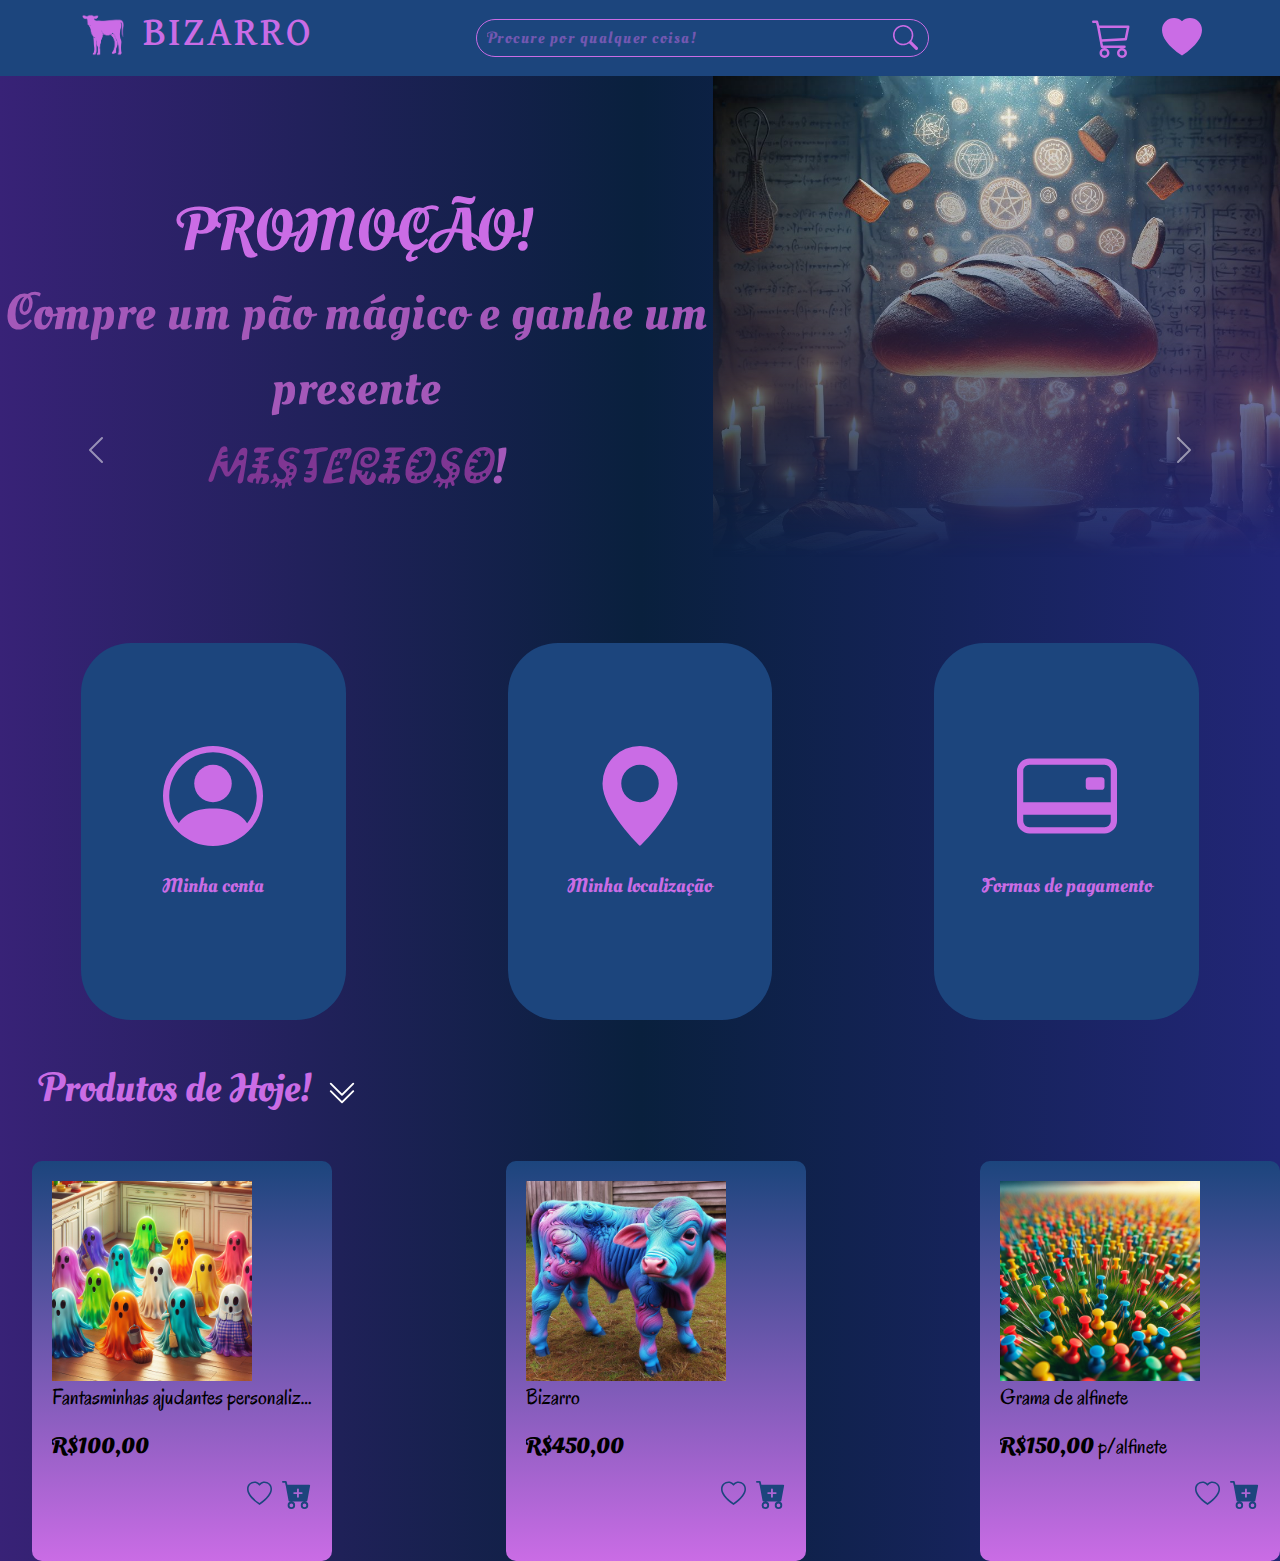
<file: index.html>
<!DOCTYPE html>
<html lang="en">

<head>
    <meta charset="UTF-8">
    <meta name="viewport" content="width=device-width, initial-scale=1.0">
    <link rel="preconnect" href="https://fonts.googleapis.com">
    <link rel="preconnect" href="https://fonts.gstatic.com" crossorigin>
    <link href="https://fonts.googleapis.com/css2?family=Oleo+Script+Swash+Caps:wght@400;700&display=swap"
        rel="stylesheet">
    <link rel="preconnect" href="https://fonts.googleapis.com">
    <link rel="preconnect" href="https://fonts.gstatic.com" crossorigin>
    <link
        href="https://fonts.googleapis.com/css2?family=Aboreto&family=David+Libre:wght@400;500;700&family=Sofia&display=swap"
        rel="stylesheet">
    <link rel="preconnect" href="https://fonts.googleapis.com">
    <link rel="preconnect" href="https://fonts.gstatic.com" crossorigin>
    <link
        href="https://fonts.googleapis.com/css2?family=Aboreto&family=David+Libre:wght@400;500;700&family=Kablammo&family=Sofia&display=swap"
        rel="stylesheet">
    <link href="https://cdn.jsdelivr.net/npm/bootstrap@5.3.3/dist/css/bootstrap.min.css" rel="stylesheet"
        integrity="sha384-QWTKZyjpPEjISv5WaRU9OFeRpok6YctnYmDr5pNlyT2bRjXh0JMhjY6hW+ALEwIH" crossorigin="anonymous">
    <link rel="preconnect" href="https://fonts.googleapis.com">
    <link rel="preconnect" href="https://fonts.gstatic.com" crossorigin>
    <link href="https://fonts.googleapis.com/css2?family=Oregano:ital@0;1&display=swap" rel="stylesheet">
    <link rel="stylesheet" href="./style.css">
    <link rel="icon" href="./assets/figure.png">
    <title>Bizarro</title>
</head>

<body>
    <header>
        <a href="./index.html">
            <div id="logo">
                    <img src="./assets/figure.png" id="figura">
                    <h1 id="nome">BIZARRO</h1>
            </div>
        </a>

        <a href="./catalogo.html"><div id="Search">
            <input id="textSearch" type="text" placeholder="Procure por qualquer coisa!">
            <img src="./assets/search.svg" id="lupa">
        </div></a>

        <div id="acesso">
            <a href="./carrinho.html"><img src="./assets/cart3.svg" class="carrinhoECurtidos" id="carrinho"></a>
            <a href="./curtidos.html"><img src="./assets/heart-fill.svg" class="carrinhoECurtidos"></a>
        </div>
    </header>

    <main>
        <div id="carouselExampleInterval" class="carousel slide" data-bs-ride="carousel">
            <div class="carousel-inner">
                <div class="carousel-item active" data-bs-interval="10000">
                    <div id="promocao">
                        <div id="containerPromocao">
                            <h1 id="titulo">PROMOÇÃO!</h1>
                            <p id="texto">Compre um pão mágico e ganhe um presente <br>
                                <i>misterioso</i>!
                            </p>
                        </div>
                        <img src="./produtos/pao.png" alt="" id="imgPromocao">
                    </div>
                </div>
                <div class="carousel-item" data-bs-interval="2000">
                    <div id="fundo"></div>
                        <div id="containerDesconto">
                            <h1 id="tituloDesconto">Produtos com Desconto!</h1> 
                            <p id="subDesconto">Ate 15% de desconto SÓ HOJE!</p>
                            <ul>
                               <div class="ProDes">
                                    <a href="./produto.html">
                                        <li>
                                            <div class="produto produtoCatalogo" id="pai" data-nome="Pai Ausente" data-imagem="./assets/produtos/pai ausente.jpeg" data-valor="R$180,00" data-descricao="Um produto que simboliza a ausência paterna. Presenteie seu amigo que não tem uma figura paterna!">
                                                <img src="./produtos/pai ausente.jpeg" class="imgCatalogo">
                                                <h1>Pai Ausente</h1>
                                                <div class="precos">
                                                    <h3>R$180,00</h3>
                                                    <h6><u>De R$1.200,00</u></h6>                                          
                                                </div>
                                                <div class="produtoCarrinhoCurtidos">
                                                    <img src="./assets/cart-plus-fill.svg">
                                                    <img src="./assets/heart.svg" alt="">                                                    
                                                </div>

                                            </div>
                                        </li>
                                    </a> 
                                    <a href="./produto.html">
                                        <li>
                                            <div class="produto produtoCatalogo" id="ovo" data-nome="Ovo Pré-quebrado" data-imagem="./produtos/ovo pre quebrado.jpg" data-valor="R$101,85" data-descricao="Um ovo que já vem pré-quebrado, pronto para ser usado em receitas sem a necessidade de quebrá-lo">
                                                <img src="./produtos/ovo pre quebrado.jpg" class="imgCatalogo">
                                                <h1>Ovo Pré-quebrado</h1>
                                                <div class="precos">
                                                    <h3>R$101,85</h3>
                                                    <h6><u>De R$679,00</u></h6>
                                                </div>   
                                                <div class="produtoCarrinhoCurtidos">
                                                    <img src="./assets/cart-plus-fill.svg">
                                                    <img src="./assets/heart.svg" alt="">                                                    
                                                </div>
                                            </div>
                                        </li>
                                    </a> 
                                    <a href="./produto.html">
                                        <li>
                                            <div class="produto produtoCatalogo" id="oxigenio" data-nome="Oxigênio Engarrafado" data-imagem="./produtos/oxigenio engarrafado.jpeg" data-valor="R$420,00" data-descricao="Oxigênio em uma garrafa, respire ar puro de verdade.">
                                                <img src="./produtos/oxigenio engarrafado.jpeg" class="imgCatalogo">
                                                <h1>Oxigênio Engarrafado</h1>
                                                <div class="precos">
                                                    <h3>R$420,00</h3>
                                                    <h6><u>De R$2.880,00</u></h6>    
                                                </div>
                                                <div class="produtoCarrinhoCurtidos">
                                                    <img src="./assets/cart-plus-fill.svg">
                                                    <img src="./assets/heart.svg" alt="">                                                    
                                                </div>
                                            </div>
                                        </li>
                                    </a>                                
                            </ul>
  
                                </div>
                        </div>                          
                    </div>               
                </div>
            </div>
        </div>        
            <button class="carousel-control-prev" type="button" data-bs-target="#carouselExampleInterval"
                data-bs-slide="prev">
                <span class="carousel-control-prev-icon" aria-hidden="true"></span>
                <span class="visually-hidden">Previous</span>
            </button>
            <button class="carousel-control-next" type="button" data-bs-target="#carouselExampleInterval"
                data-bs-slide="next">
                <span class="carousel-control-next-icon" aria-hidden="true"></span>
                <span class="visually-hidden">Next</span>
            </button>
        </div>

        <div id="info">
            <a href="./socorro.html">
                <div class="dados">
                    <img src="./assets/person-circle.svg" alt="">
                    <p>Minha conta</p>
                </div>
            </a>

            <a href="./socorro.html">
                <div class="dados">
                    <img src="./assets/geo-alt-fill.svg" alt="">
                    <p>Minha localização</p>
                </div>
            </a>

            <a href="./socorro.html">
                <div class="dados">
                    <img src="./assets/credit-card-2-back.svg" alt="">
                    <p>Formas de pagamento</p>
                </div>
            </a>

        </div>
        <div id="produtosHoje">
            <h1>Produtos de Hoje!</h1>
            <button id="botaoCatalogo">
                <a href="catalogo.html">
                    <img src="assets/chevron-double-down.svg" alt="">
                </a>
            </button>

        </div>

        <ul id="lista">
            <a href="./produto.html">
                <li>
                    <div class="produto" id="fantasmas" data-nome="Fantasminhas ajudantes personalizdos" data-imagem="./produtos/fantasminhas 2.jpeg" data-valor="R$100,00" data-descricao="Pequenos fantasmas que oferecem ajuda personalizada em diversas situações do dia a dia, desde encontrar chaves perdidas até lembrar compromissos.">
                        <img src="./produtos/fantasminhas 2.jpeg" class="produtoImg">
                        <p>Fantasminhas ajudantes personalizados</p>
                        <p><b>R$100,00</b></p>
                        <div class="produtoCarrinhoCurtidos">
                            <img src="./assets/cart-plus-fill.svg">
                            <img src="./assets/heart.svg">                                                    
                        </div>
                    </div>
                </li>
            </a>

            <a href="./produto.html">
                <li>
                    <div class="produto" id="Bizarro" data-nome="Bizarro" data-imagem="./produtos/bezerro bizarro.jpeg" data-valor="R$450,00" data-descricao="Compre um Bizarro.">
                        <img src="./produtos/bezerro bizarro.jpeg" class="produtoImg">
                        <p>Bizarro</p>
                        <p><b>R$450,00</b></p>
                        <div class="produtoCarrinhoCurtidos">
                            <img src="./assets/cart-plus-fill.svg">
                            <img src="./assets/heart.svg" alt="">                                                    
                        </div>  
                    </div>
                </li>
            </a>
            <a href="./produto.html">
                <li>
                    <div class="produto" id="grama" data-nome="Grama de alfinete" data-imagem="./produtos/grama de alfinete.jpeg" data-valor="R$150,00" data-descricao="Uma grama artificial feita de pequenos alfinetes, para quem gosta de sensações táteis incomuns.">
                        <img src="./produtos/grama de alfinete.jpeg"  class="produtoImg">
                        <p>Grama de alfinete</p>
                        <p><b>R$150,00</b> p/alfinete</p>
                        <div class="produtoCarrinhoCurtidos">
                            <img src="./assets/cart-plus-fill.svg">
                             <img src="./assets/heart.svg" alt="">                                                    
                        </div>            
                    </div>
                </li>
            </a>
        </ul>
    </main>
    <script src="https://cdn.jsdelivr.net/npm/bootstrap@5.3.3/dist/js/bootstrap.bundle.min.js"
        integrity="sha384-YvpcrYf0tY3lHB60NNkmXc5s9fDVZLESaAA55NDzOxhy9GkcIdslK1eN7N6jIeHz"
        crossorigin="anonymous"></script>
    <script src="./script.js"></script>
    <script src="./script-catalogo.js"></script>
    <script src="./script-index.js"></script>
</body>

</html>
</file>
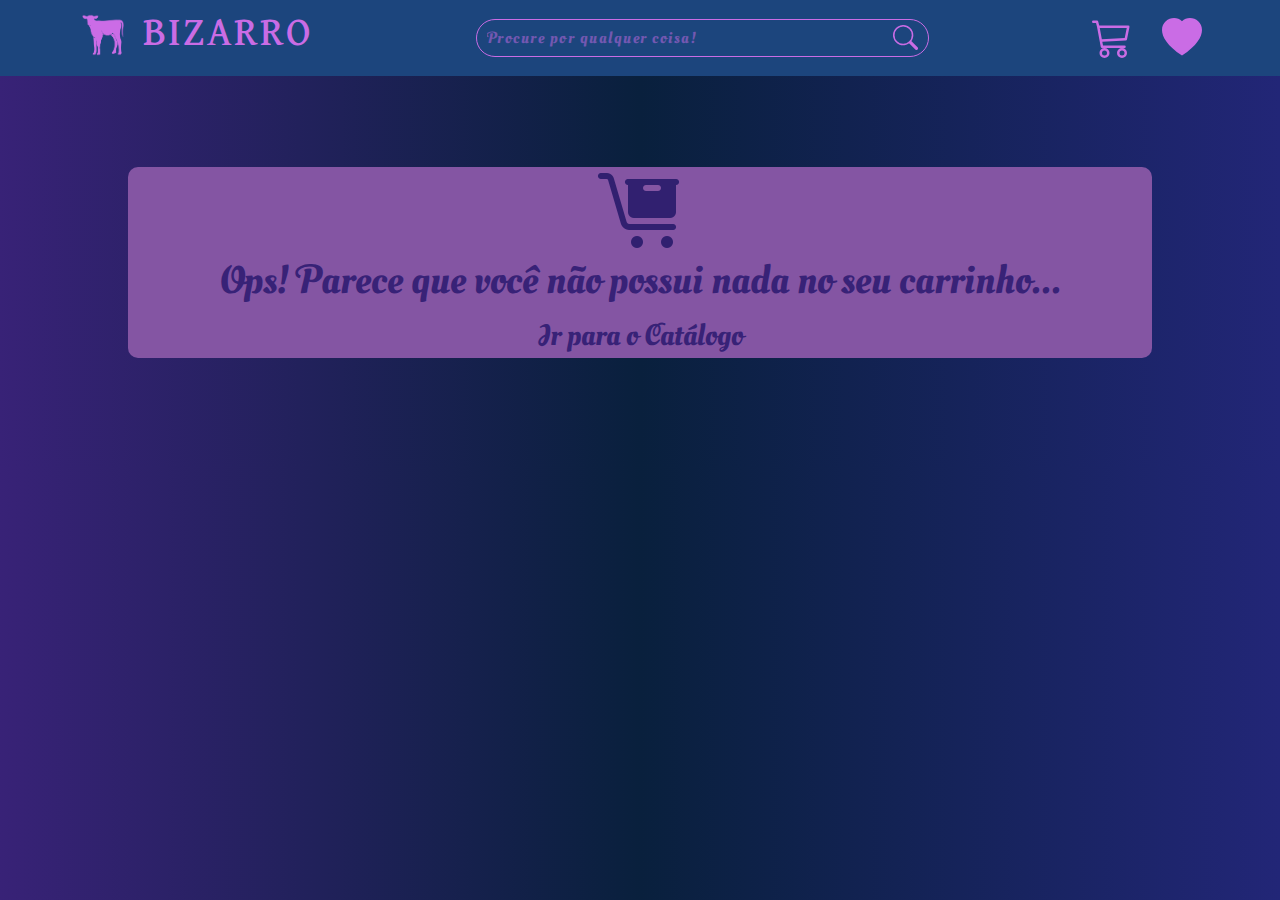
<file: carrinho.html>
<!DOCTYPE html>
<html lang="en">
<head>
    <meta charset="UTF-8">
    <meta name="viewport" content="width=device-width, initial-scale=1.0">
    <link rel="preconnect" href="https://fonts.googleapis.com">
    <link rel="preconnect" href="https://fonts.gstatic.com" crossorigin>
    <link href="https://fonts.googleapis.com/css2?family=Oleo+Script+Swash+Caps:wght@400;700&display=swap"
        rel="stylesheet">
    <link rel="preconnect" href="https://fonts.googleapis.com">
    <link rel="preconnect" href="https://fonts.gstatic.com" crossorigin>
    <link
        href="https://fonts.googleapis.com/css2?family=Aboreto&family=David+Libre:wght@400;500;700&family=Sofia&display=swap"
        rel="stylesheet">
    <link rel="preconnect" href="https://fonts.googleapis.com">
    <link rel="preconnect" href="https://fonts.gstatic.com" crossorigin>
    <link
        href="https://fonts.googleapis.com/css2?family=Aboreto&family=David+Libre:wght@400;500;700&family=Kablammo&family=Sofia&display=swap"
        rel="stylesheet">
    <link href="https://cdn.jsdelivr.net/npm/bootstrap@5.3.3/dist/css/bootstrap.min.css" rel="stylesheet"
        integrity="sha384-QWTKZyjpPEjISv5WaRU9OFeRpok6YctnYmDr5pNlyT2bRjXh0JMhjY6hW+ALEwIH" crossorigin="anonymous">
    <link rel="preconnect" href="https://fonts.googleapis.com">
    <link rel="preconnect" href="https://fonts.gstatic.com" crossorigin>
    <link href="https://fonts.googleapis.com/css2?family=Oregano:ital@0;1&display=swap" rel="stylesheet">
    <link rel="stylesheet" href="./style.css">
    <link rel="icon" href="./assets/figure.png">
    <title>Bizarro</title>
</head>
<body>
    <header>
        <a href="./index.html">
            <div id="logo">
                    <img src="./assets/figure.png" id="figura">
                    <h1 id="nome">BIZARRO</h1>
            </div>
        </a>

        <a href="./catalogo.html"><div id="Search">
            <input id="textSearch" type="text" placeholder="Procure por qualquer coisa!">
            <img src="./assets/search.svg" id="lupa">
        </div></a>

        <div id="acesso">
            <a href="./carrinho.html"><img src="./assets/cart3.svg" class="carrinhoECurtidos" id="carrinho"></a>
            <a href="./curtidos.html"><img src="./assets/heart-fill.svg" class="carrinhoECurtidos"></a>
        </div>
    </header>

    <main class="main-carrinho">
        <div id="aviso">
            <img src="./assets/Sell Stock.png" alt="sell-stock">
            <h1>Ops! Parece que você não possui nada no seu carrinho...</h1>
            <a href="./catalogo.html">Ir para o Catálogo</a>
        </div>

        <ul class="shop-list" id="lista-produtos-carrinho">
           
        </ul>

        <div id="finalizar">
            <div id="final-content">
                <span id="closeModal">&times;</span>
                <ul id="lista-final">
                </ul>
                <p id="total">TOTAL:</p>
                <a href="./compra.html" id="buyBtn">Comprar</a>
            </div>
        </div>

        <button id="btnFinalizar">Finalizar Compra</button>
    </main>
    <script src="./script.js"></script>
    <script src="./script-carrinho.js"></script>
</body>
</html>
</file>
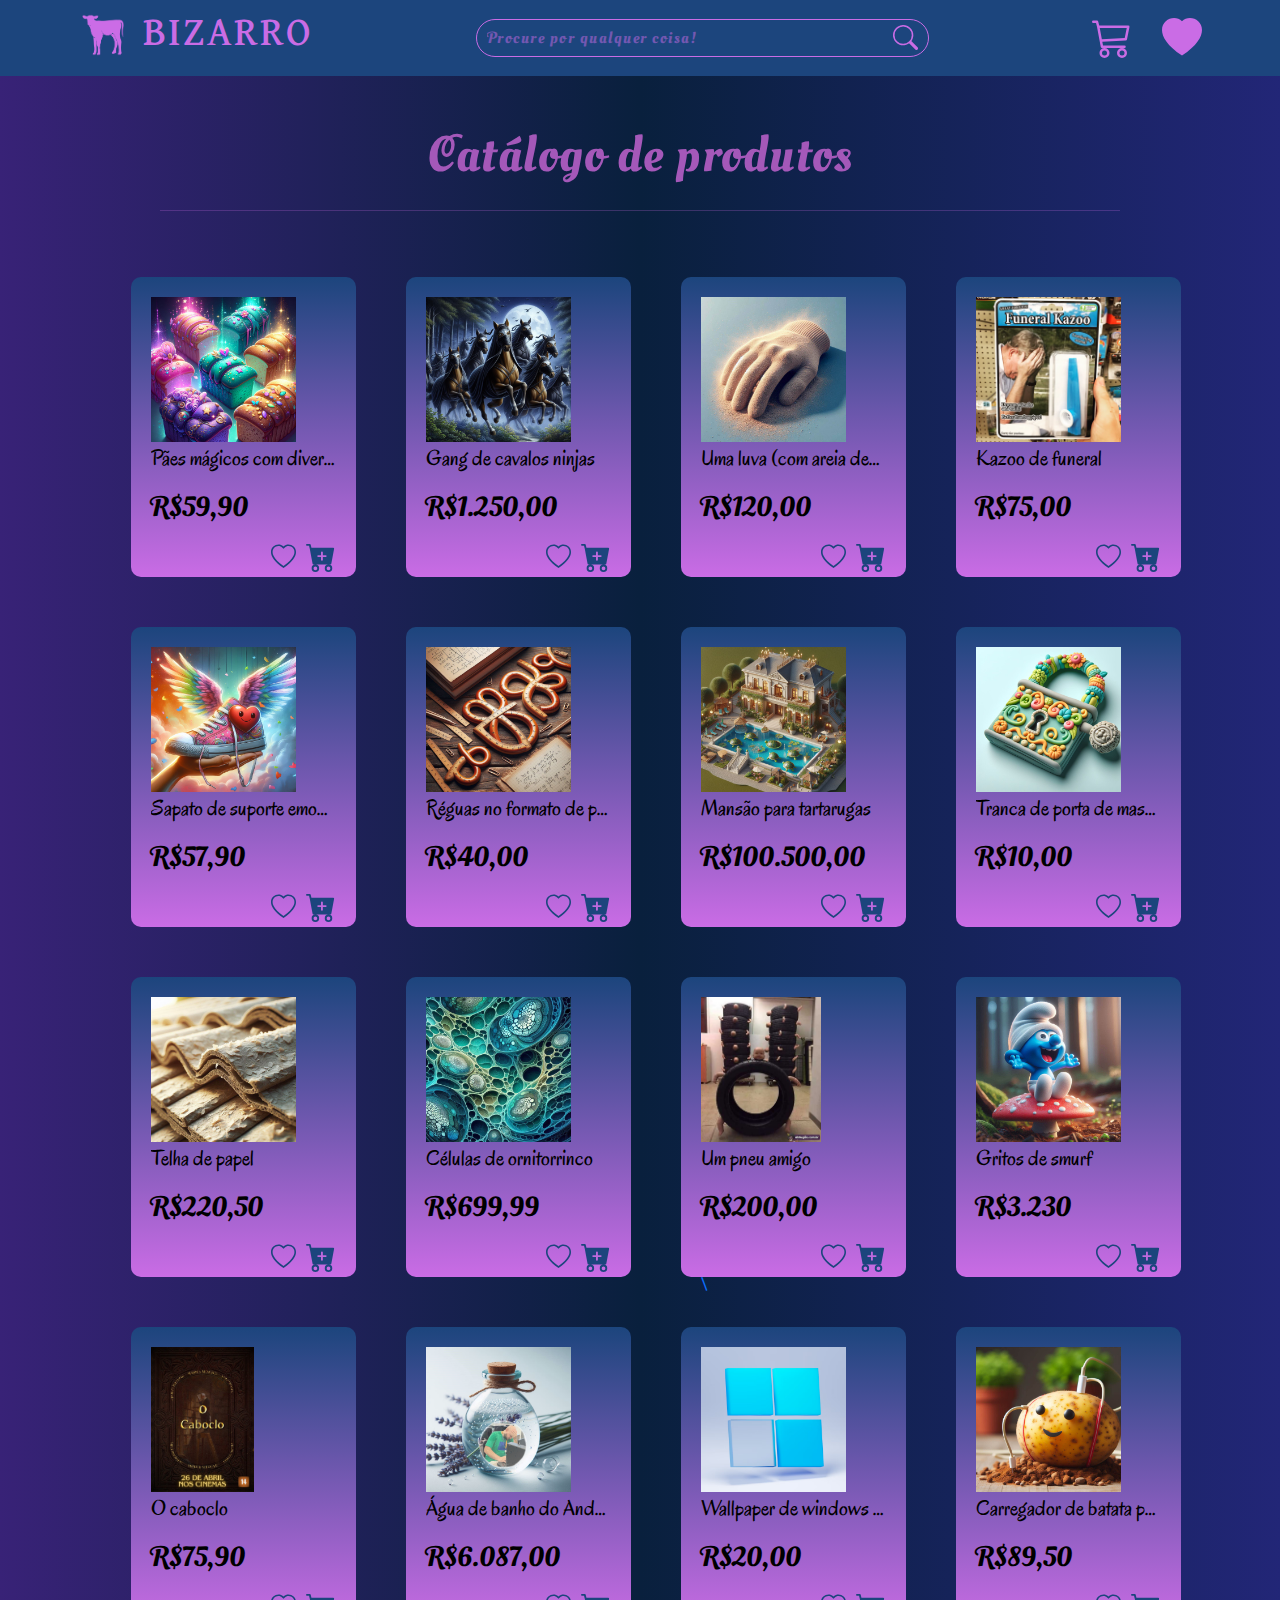
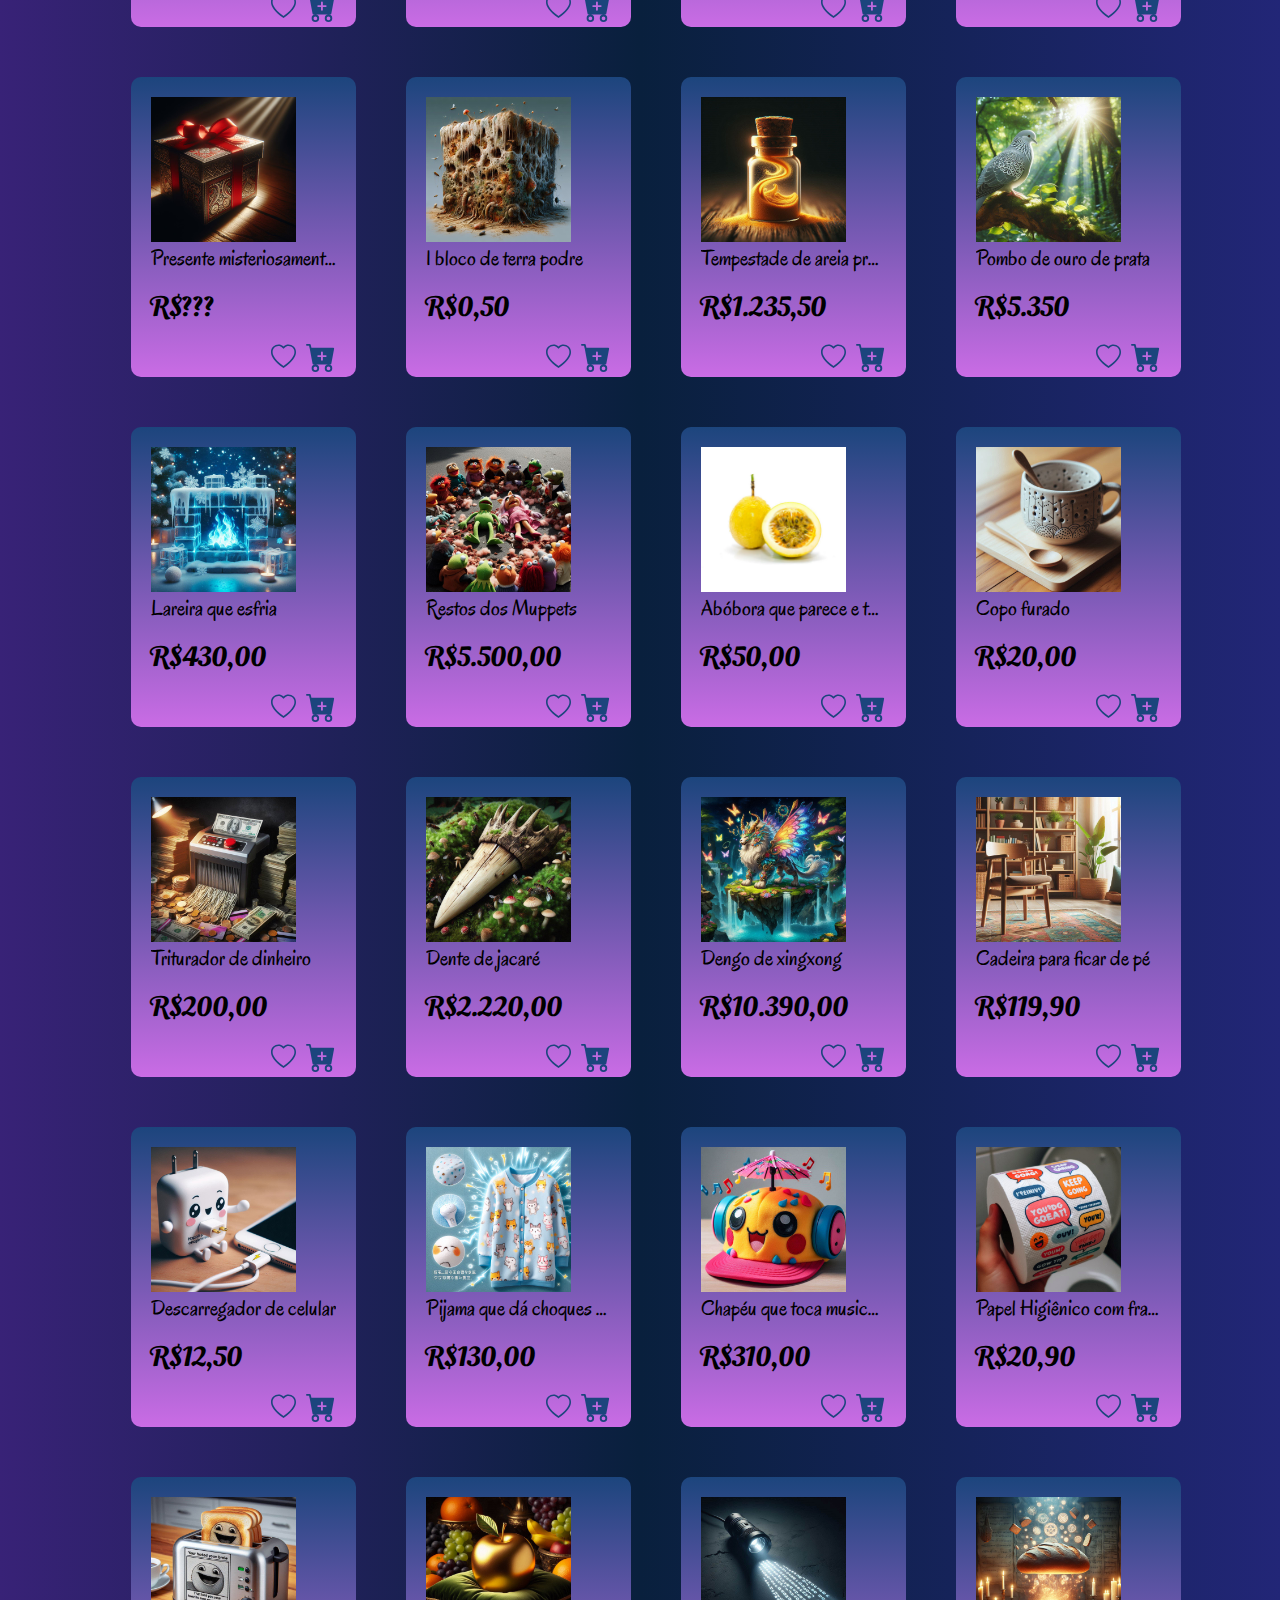
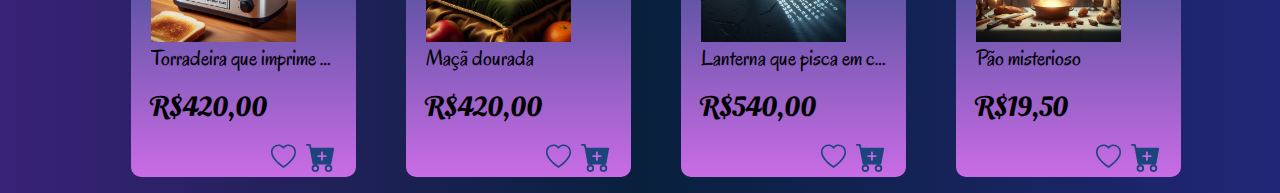
<file: catalogo.html>
<!DOCTYPE html>
<html lang="en">

    <head>
        <meta charset="UTF-8">
        <meta name="viewport" content="width=device-width, initial-scale=1.0">
        <link rel="preconnect" href="https://fonts.googleapis.com">
        <link rel="preconnect" href="https://fonts.gstatic.com" crossorigin>
        <link href="https://fonts.googleapis.com/css2?family=Oleo+Script+Swash+Caps:wght@400;700&display=swap"
            rel="stylesheet">
        <link rel="preconnect" href="https://fonts.googleapis.com">
        <link rel="preconnect" href="https://fonts.gstatic.com" crossorigin>
        <link
            href="https://fonts.googleapis.com/css2?family=Aboreto&family=David+Libre:wght@400;500;700&family=Sofia&display=swap"
            rel="stylesheet">
        <link rel="preconnect" href="https://fonts.googleapis.com">
        <link rel="preconnect" href="https://fonts.gstatic.com" crossorigin>
        <link
            href="https://fonts.googleapis.com/css2?family=Aboreto&family=David+Libre:wght@400;500;700&family=Kablammo&family=Sofia&display=swap"
            rel="stylesheet">
        <link href="https://cdn.jsdelivr.net/npm/bootstrap@5.3.3/dist/css/bootstrap.min.css" rel="stylesheet"
            integrity="sha384-QWTKZyjpPEjISv5WaRU9OFeRpok6YctnYmDr5pNlyT2bRjXh0JMhjY6hW+ALEwIH" crossorigin="anonymous">
        <link rel="preconnect" href="https://fonts.googleapis.com">
        <link rel="preconnect" href="https://fonts.gstatic.com" crossorigin>
        <link href="https://fonts.googleapis.com/css2?family=Oregano:ital@0;1&display=swap" rel="stylesheet">
        <link rel="stylesheet" href="./style.css">
        <link rel="icon" href="./assets/figure.png">
        <title>Bizarro</title>
    </head>

    <body>
        <header>
            <a href="./index.html">
                <div id="logo">
                        <img src="./assets/figure.png" id="figura">
                        <h1 id="nome">BIZARRO</h1>
                </div>
            </a>

            <div id="Search">
                <input id="textSearch" type="text" placeholder="Procure por qualquer coisa!">
                <img src="./assets/search.svg" id="lupa">
            </div>

            <div id="acesso">
                <a href="./carrinho.html"><img src="./assets/cart3.svg" class="carrinhoECurtidos" id="carrinho"></a>
                <a href="./curtidos.html"><img src="./assets/heart-fill.svg" class="carrinhoECurtidos"></a>
            </div>
        </header>

        <main>
            <div id="title">
                <h1 id="catalogoTitulo">Catálogo de produtos</h1>
                <hr id="linhaCatalogo">
            </div>
            <ul id="listaCatalogo">
                <a href="./produto.html">
                    <li>
                        <div class="produto produtoCatalogo" id="Pães" data-nome="Pães mágicos com diversos efeitos mágicos" data-imagem="./produtos/paes magicos coloridos.png" data-valor="R$59,90" data-descricao="Pães que, ao serem consumidos, concedem diferentes efeitos mágicos aos seus consumidores, como invisibilidade temporária, capacidade de voar, entre outros.">
                            <img src="./produtos/paes magicos coloridos.png" class="imgCatalogo">
                            <p>Pães mágicos com diversos efeitos mágicos</p>
                            <div class="precos">
                                <h3>R$59,90</h3>
                            </div>
                            <div class="produtoCarrinhoCurtidos">
                                <img src="./assets/cart-plus-fill.svg">
                                <img src="./assets/heart.svg">
                            </div>
                        </div>
                    </li>
                </a>
                <a href="./produto.html">
                    <li>
                        <div class="produto produtoCatalogo" id="cavalos" data-nome="Gang de cavalos ninjas" data-imagem="./produtos/cavalos.png" data-valor="R$1.250,00" data-descricao="Uma equipe de cavalos treinados nas artes ninja, prontos para realizar missões secretas e ágeis como o vento.">
                            <img src="./produtos/cavalos.png" class="imgCatalogo">
                            <p>Gang de cavalos ninjas</p>
                            <div class="precos">
                                <h3>R$1.250,00</h3>
                            </div>
                            <div class="produtoCarrinhoCurtidos">
                                <img src="./assets/cart-plus-fill.svg" id="carrinho">
                                <img src="./assets/heart.svg">
                            </div>
                        </div>
                    </li>
                </a>
                <a href="./produto.html">
                    <li>
                        <div class="produto produtoCatalogo" id="luva" data-nome="Uma luva (com areia dentro)" data-imagem="./produtos/luva.jpeg" data-valor="R$120,00" data-descricao="Como se sentir menos sozinho: Uma luva que contém areia dentro, projetada para dar conforto e companhia, ajudando a pessoa a se sentir menos sozinha.">
                            <img src="./produtos/luva.jpeg" class="imgCatalogo">
                            <p>Uma luva (com areia dentro)</p>
                            <div class="precos">
                                <h3>R$120,00</h3>
                            </div>
                            <div class="produtoCarrinhoCurtidos">
                                <img src="./assets/cart-plus-fill.svg" id="carrinho">
                                <img src="./assets/heart.svg">
                            </div>
                        </div>
                    </li>
                </a>
                <a href="./produto.html">
                    <li>
                        <div class="produto produtoCatalogo" id="kazoo" data-nome="Kazoo" data-imagem="./produtos/kazoo.png" data-valor="R$75,00" data-descricao="Um kazoo especialmente projetado para tocar músicas de funeral de forma respeitosa e solene.">
                            <img src="./produtos/kazoo.png" class="imgCatalogo">
                            <p>Kazoo de funeral</p>
                            <div class="precos">
                                <h3>R$75,00</h3>
                            </div>
                            <div class="produtoCarrinhoCurtidos">
                                <img src="./assets/cart-plus-fill.svg" id="carrinho">
                                <img src="./assets/heart.svg">
                            </div>
                        </div>
                    </li>
                </a>
                <a href="./produto.html">
                    <li>
                        <div class="produto produtoCatalogo" id="Sapato" data-nome="Sapato de suporte emocional" data-imagem="./produtos/sapato de suporte emocional.jpeg" data-valor="R$57,90" data-descricao="Um sapato que oferece suporte emocional, proporcionando conforto e estabilidade emocional durante momentos difíceis.">
                            <img src="./produtos/sapato de suporte emocional.jpeg" class="imgCatalogo">
                            <p>Sapato de suporte emocional</p>
                            <div class="precos">
                                <h3>R$57,90</h3>
                            </div>
                            <div class="produtoCarrinhoCurtidos">
                                <img src="./assets/cart-plus-fill.svg">
                                <img src="./assets/heart.svg" alt="">
                            </div>
                        </div>
                    </li>
                </a>
                <a href="./produto.html">
                    <li>
                        <div class="produto produtoCatalogo" id="Pretzels" data-nome="Réguas no formato de pretzels de diferentes tamanhos" data-imagem="./produtos/pretzels.jpeg" data-valor="R$40,00" data-descricao="Réguas divertidas em forma de pretzels, perfeitas para quem gosta de objetos de papelaria diferentes e criativos.">
                            <img src="./produtos/pretzels.jpeg" class="imgCatalogo">
                            <p>Réguas no formato de pretzels de diferentes tamanhos</p>
                            <div class="precos">
                                <h3>R$40,00</h3>
                            </div>
                            <div class="produtoCarrinhoCurtidos">
                                <img src="./assets/cart-plus-fill.svg">
                                <img src="./assets/heart.svg" alt="">
                            </div>
                        </div>
                    </li>
                </a>
                <a href="./produto.html">
                    <li>
                        <div class="produto produtoCatalogo" id="mansao" data-nome="Mansão para tartarugas" data-imagem="./produtos/mansao para tartarugas.jpeg" data-valor="R$100.500,00" data-descricao="Uma miniatura de uma mansão luxuosa projetada especialmente para tartarugas de estimação, com todos os confortos e luxos que elas merecem.">
                            <img src="./produtos/mansao para tartarugas.jpeg" class="imgCatalogo">
                            <p>Mansão para tartarugas</p>
                            <div class="precos">
                                <h3>R$100.500,00</h3>
                            </div>
                            <div class="produtoCarrinhoCurtidos">
                                <img src="./assets/cart-plus-fill.svg">
                                <img src="./assets/heart.svg" alt="">
                            </div>
                        </div>
                    </li>
                </a>
                <a href="./produto.html">
                    <li>
                        <div class="produto produtoCatalogo" id="tranca" data-nome="Tranca de porta de massinha de modelar" data-imagem="./produtos/tranca de porta de massinha de modelar.jpeg" data-valor="R$10,00" data-descricao="Uma tranca de porta feita de massinha de modelar, que pode ser moldada de acordo com a vontade do usuário.">
                            <img src="./produtos/tranca de porta de massinha de modelar.jpeg" class="imgCatalogo">
                            <p>Tranca de porta de massinha de modelar</p>
                            <div class="precos">
                                <h3>R$10,00</h3>
                            </div>
                            <div class="produtoCarrinhoCurtidos">
                                <img src="./assets/cart-plus-fill.svg">
                                <img src="./assets/heart.svg" alt="">
                            </div>
                        </div>
                    </li>
                </a>
                <a href="./produto.html">
                    <li>
                        <div class="produto produtoCatalogo" id="telha" data-nome="Telha de Papel" data-imagem="./produtos/telha de papel.jpeg" data-valor="R$220,50" data-descricao="Uma telha feita de papel, ideal para proteção da sua casa ou de qualquer imóvel proporcionando um material leve e maleável.">
                            <img src="./produtos/telha de papel.jpeg" class="imgCatalogo">
                            <p>Telha de papel</p>
                            <div class="precos">
                                <h3>R$220,50</h3>
                            </div>
                            <div class="produtoCarrinhoCurtidos">
                                <img src="./assets/cart-plus-fill.svg">
                                <img src="./assets/heart.svg" alt="">
                            </div>
                        </div>
                    </li>
                </a>
                <a href="./produto.html">
                    <li>
                        <div class="produto produtoCatalogo" id="celulas" data-nome="Células de ornitorrinco" data-imagem="./produtos/celulas.jpeg" data-valor="R$699,99" data-descricao="Células coletadas de ornitorrincos, com propriedades únicas e interessantes para a ciência.">
                            <img src="./produtos/celulas.jpeg" class="imgCatalogo">
                            <p>Células de ornitorrinco</p>
                            <div class="precos">
                                <h3>R$699,99</h3>
                            </div>
                            <div class="produtoCarrinhoCurtidos">
                                <img src="./assets/cart-plus-fill.svg">
                                <img src="./assets/heart.svg" alt="">
                            </div>
                        </div>
                    </li>
                </a>
                <a href="./produto.html">
                    <li>
                        <div class="produto produtoCatalogo" id="pneu" data-nome="Um pneu amigo" data-imagem="./produtos/pneu amigo.png" data-valor="R$200,00" data-descricao="Um pneu que, de alguma forma, é amigável ou interativo. Talvez com um rosto ou personalidade própria, tudo depende da sua imaginação.">
                            <img src="./produtos/pneu amigo.png" class="imgCatalogo">
                            <p>Um pneu amigo</p>
                            <div class="precos">
                                <h3>R$200,00</h3>
                            </div>
                            <div class="produtoCarrinhoCurtidos">
                                <img src="./assets/cart-plus-fill.svg">
                                <img src="./assets/heart.svg" alt="">
                            </div>
                            \
                        </div>
                    </li>
                </a>
                <a href="./produto.html">
                    <li>
                        <div class="produto produtoCatalogo" id="gritos" data-nome="Gritos de smurf" data-imagem="./produtos/raccoon.jpeg" data-valor="R$3.230,00" data-descricao="Gritos coletados de smurfs reais embalados em um saco.">
                            <img src="./produtos/grito smurf.jpeg" class="imgCatalogo">
                            <p>Gritos de smurf</p>
                            <div class="precos">
                                <h3>R$3.230</h3>
                            </div>
                            <div class="produtoCarrinhoCurtidos">
                                <img src="./assets/cart-plus-fill.svg">
                                <img src="./assets/heart.svg" alt="">
                            </div>
                        </div>
                    </li>
                </a>
                <a href="./produto.html">
                    <li>
                        <div class="produto produtoCatalogo" id="caboclo" data-nome="O caboclo" data-imagem="./produtos/caboclo.jpeg" data-valor="R$75,90" data-descricao="Um livro misterioso, relacionado à lendas/casos de desaparecimentos.">
                            <img src="./produtos/caboclo.jpeg" class="imgCatalogo">
                            <p>O caboclo</p>
                            <div class="precos">
                                <h3>R$75,90</h3>
                            </div>
                            <div class="produtoCarrinhoCurtidos">
                                <img src="./assets/cart-plus-fill.svg">
                                <img src="./assets/heart.svg" alt="">
                            </div>
                        </div>
                    </li>
                </a>

                <a href="./produto.html">
                    <li>
                        <div class="produto produtoCatalogo" id="agua" data-nome="Água de banho do Andrei" data-imagem="./produtos/agua.png" data-valor="R$6.087,00" data-descricao="Uma garrafa contendo água que supostamente foi utilizada no banho de Andrei, professor de técnico icônico do Senac SL.">
                            <img src="./produtos/agua.png" class="imgCatalogo">
                            <p>Água de banho do Andrei</p>
                            <div class="precos">
                                <h3>R$6.087,00</h3>
                            </div>
                            <div class="produtoCarrinhoCurtidos">
                                <img src="./assets/cart-plus-fill.svg">
                                <img src="./assets/heart.svg" alt="">
                            </div>
                        </div>
                    </li>
                </a>

                <a href="">
                    <li class="produto produtoCatalogo" id="windows" data-nome="Wallpaper de windows 10" data-imagem="./produtos/windows 10.png" data-valor="R$20,00" data-descricao="Fundo de tela de computador que com a interface do Windows 10, para fãs do sistema operacional.">
                        <div>
                            <img src="./produtos/windows 10.png" class="imgCatalogo">
                            <p>Wallpaper de windows 10</p>
                            <div class="precos">
                                <h3>R$20,00</h3>
                            </div>
                            <div class="produtoCarrinhoCurtidos">
                                <img src="./assets/cart-plus-fill.svg">
                                <img src="./assets/heart.svg" alt="">
                            </div>
                        </div>
                    </li>
                </a>

                <a href="./produto.html">
                    <li>
                        <div class="produto produtoCatalogo" id="carregador" data-nome="Carregador de batata para bola de vôlei" data-imagem="./produtos/batata.jpeg" data-valor="R$89,50" data-descricao="Uma batata capaz de carregar a bateria de sua bola de vôlei.">
                            <img src="./produtos/batata.jpeg" class="imgCatalogo">
                            <p>Carregador de batata para bola de vôlei</p>
                            <div class="precos">
                                <h3>R$89,50</h3>
                            </div>
                            <div class="produtoCarrinhoCurtidos">
                                <img src="./assets/cart-plus-fill.svg">
                                <img src="./assets/heart.svg" alt="">
                            </div>
                        </div>
                    </li>
                </a>
                <a href="./produto.html">
                    <li>
                        <div class="produto produtoCatalogo" id="presente" data-nome="Presente misteriosamente secreto" data-imagem="./produtos/presente misterioso.jpeg" data-valor="R$???" data-descricao="Um presente que é misteriosamente secreto, revelando seu conteúdo apenas após ser aberto.">
                            <img src="./produtos/presente misterioso.jpeg" class="imgCatalogo">
                            <p>Presente misteriosamente secreto</p>
                            <div class="precos">
                                <h3>R$???</h3>
                            </div>
                            <div class="produtoCarrinhoCurtidos">
                                <img src="./assets/cart-plus-fill.svg">
                                <img src="./assets/heart.svg" alt="">
                            </div>
                        </div>
                    </li>
                </a>
                <a href="./produto.html">
                    <li>
                        <div class="produto produtoCatalogo" id="terra" data-nome="1 bloco de terra podre" data-imagem="./produtos/terra podre.jpeg" data-valor="R$0,50" data-descricao="Um bloco de terra que está podre e fedendo.">
                            <img src="./produtos/terra podre.jpeg" class="imgCatalogo">
                            <p>1 bloco de terra podre</p>
                            <div class="precos">
                                <h3>R$0,50</h3>
                            </div>
                            <div class="produtoCarrinhoCurtidos">
                                <img src="./assets/cart-plus-fill.svg">
                                <img src="./assets/heart.svg" alt="">
                            </div>
                        </div>
                    </li>

                </a>
                <a href="./produto.html">
                    <li>
                        <div class="produto produtoCatalogo" id="Tempestade" data-nome="Tempestade de areia preta na garrafa" data-imagem="./produtos/tempestade.jpeg" data-valor="R$1.235,50" data-descricao="Uma garrafa contendo uma tempestade de areia preta em miniatura, perfeito para ter bons sonhos.">
                            <img src="./produtos/tempestade.jpeg" class="imgCatalogo">
                            <p>Tempestade de areia preta na garrafa</p>
                            <div class="precos">
                                <h3>R$1.235,50</h3>
                            </div>
                            <div class="produtoCarrinhoCurtidos">
                                <img src="./assets/cart-plus-fill.svg">
                                <img src="./assets/heart.svg" alt="">
                            </div>
                        </div>
                    </li>
                </a>
                <a href="">
                    <li>
                        <div class="produto produtoCatalogo" id="pombo" data-nome="Pombo de ouro de prata" data-imagem="./produtos/pombo.jpeg" data-valor="R$5.350,00" data-descricao="O pombo de Ouro da Saga de Harry Potter, porém feito de prata.">
                            <img src="./produtos/pombo.jpeg" class="imgCatalogo">
                            <p>Pombo de ouro de prata</p>
                            <div class="precos">
                                <h3>R$5.350</h3>
                            </div>
                            <div class="produtoCarrinhoCurtidos">
                                <img src="./assets/cart-plus-fill.svg">
                                <img src="./assets/heart.svg" alt="">
                            </div>
                        </div>
                    </li>
                </a>
                <a href="./produto.html">
                    <li>
                        <div class="produto produtoCatalogo" id="lareira" data-nome="Lareira que esfria" data-imagem="./produtos/lareira.jpeg" data-valor="R$430,00" data-descricao="Uma lareira que, ao invés de aquecer, resfria o ambiente.">
                            <img src="./produtos/lareira.jpeg" class="imgCatalogo">
                            <p>Lareira que esfria</p>
                            <div class="precos">
                                <h3>R$430,00</h3>
                            </div>
                            <div class="produtoCarrinhoCurtidos">
                                <img src="./assets/cart-plus-fill.svg">
                                <img src="./assets/heart.svg" alt="">
                            </div>
                        </div>
                    </li>
                </a>
                <a href="./produto.html">
                    <li>
                        <div class="produto produtoCatalogo" id="muppets" data-nome="Restos dos Muppets" data-imagem="./produtos/mupppets.jpeg" data-valor="R$5.500,00" data-descricao="Fragmentos dos Muppets, personagens famosos do entretenimento.">
                            <img src="./produtos/muppets.jpeg" class="imgCatalogo">
                            <p>Restos dos Muppets</p>
                            <div class="precos">
                                <h3>R$5.500,00</h3>
                            </div>
                            <div class="produtoCarrinhoCurtidos">
                                <img src="./assets/cart-plus-fill.svg">
                                <img src="./assets/heart.svg" alt="">
                            </div>
                        </div>
                    </li>
                </a>
                <a href="./produto.html">
                    <li>
                        <div class="produto produtoCatalogo" id="abobora" data-nome="Abóbora que parece e tem gosto de maracujá" data-imagem="./produtos/abobora.png" data-valor="R$50,00" data-descricao="Uma abóbora com sabor e aparência de maracujá, uma combinação inusitada de sabores e texturas.">
                            <img src="./produtos/abobora.png" class="imgCatalogo">
                            <p>Abóbora que parece e tem gosto de maracujá</p>
                            <div class="precos">
                                <h3>R$50,00</h3>
                            </div>
                            <div class="produtoCarrinhoCurtidos">
                                <img src="./assets/cart-plus-fill.svg">
                                <img src="./assets/heart.svg" alt="">
                            </div>
                        </div>
                    </li>
                </a>
                <a href="./produto.html">
                    <li>
                        <div class="produto produtoCatalogo" id="copo" data-nome="Copo furado" data-imagem="./produtos/copo.jpeg" data-valor="R$20,00" data-descricao="Um copo com diversos furos no seu corpo, para que o líquido possa sair.">
                            <img src="./produtos/copo.jpeg" class="imgCatalogo">
                            <p>Copo furado</p>
                            <div class="precos">
                                <h3>R$20,00</h3>
                            </div>
                            <div class="produtoCarrinhoCurtidos">
                                <img src="./assets/cart-plus-fill.svg">
                                <img src="./assets/heart.svg" alt="">
                            </div>
                        </div>
                    </li>
                </a>
                <a href="./produto.html">
                    <li>
                        <div class="produto produtoCatalogo" id="triturador" data-nome="Triturador de dinheiro" data-imagem="./produtos/triturador.jpeg" data-valor="R$200,00" data-descricao="Um dispositivo capaz de triturar todo o seu dinheiro, produzindo confetes.">
                            <img src="./produtos/triturador.jpeg" class="imgCatalogo">
                            <p>Triturador de dinheiro</p>
                            <div class="precos">
                                <h3>R$200,00</h3>
                            </div>
                            <div class="produtoCarrinhoCurtidos">
                                <img src="./assets/cart-plus-fill.svg">
                                <img src="./assets/heart.svg" alt="">
                            </div>
                        </div>
                    </li>
                </a>
                <a href="./produto.html">
                    <li>
                        <div class="produto produtoCatalogo" id="dente" data-nome="Dente de jacaré" data-imagem="./produtos/dente.jpeg" data-valor="R$2.220,00" data-descricao="Um dente de jacaré, como um item exótico de decoração ou curiosidade.">
                            <img src="./produtos/dente.jpeg" class="imgCatalogo">
                            <p>Dente de jacaré</p>
                            <div class="precos">
                                <h3>R$2.220,00</h3>
                            </div>
                            <div class="produtoCarrinhoCurtidos">
                                <img src="./assets/cart-plus-fill.svg">
                                <img src="./assets/heart.svg" alt="">
                            </div>
                        </div>
                    </li>
                </a>
                <a href="./produto.html">
                    <li>
                        <div class="produto produtoCatalogo" id="dengo" data-nome="Dengo de xingxong" data-imagem="./produtos/dengo.jpeg" data-valor="R$10.390,00" data-descricao="Um produto ou objeto com o nome 'dengo de xingxong', cujo significado seria algo alegre, doce e carinhoso.">
                            <img src="./produtos/dengo.jpeg" class="imgCatalogo">
                            <p>Dengo de xingxong</p>
                            <div class="precos">
                                <h3>R$10.390,00</h3>
                            </div>
                            <div class="produtoCarrinhoCurtidos">
                                <img src="./assets/cart-plus-fill.svg">
                                <img src="./assets/heart.svg" alt="">
                            </div>
                        </div>
                    </li>
                </a>
                <a href="./produto.html">
                    <li>
                        <div class="produto produtoCatalogo" id="cadeira" data-nome="Cadeira para ficar de pé" data-imagem="./produtos/cadeira.jpeg" data-valor="R$119,90" data-descricao="Uma cadeira projetada para ser usada enquanto a pessoa fica de pé, para proporcionar conforto em situações prolongadas.">
                            <img src="./produtos/cadeira.jpeg" class="imgCatalogo">
                            <p>Cadeira para ficar de pé</p>
                            <div class="precos">
                                <h3>R$119,90</h3>
                            </div>
                            <div class="produtoCarrinhoCurtidos">
                                <img src="./assets/cart-plus-fill.svg">
                                <img src="./assets/heart.svg" alt="">
                            </div>
                        </div>
                    </li>
                </a>
                <a href="./produto.html">
                    <li>
                        <div class="produto produtoCatalogo" id="descarregador" data-nome="Descarregador de celular" data-imagem="./produtos/descarregador.jpeg" data-valor="R$12,50" data-descricao="Um dispositivo que descarrega a bateria do seu aparelho.">
                            <img src="./produtos/descarregador.jpeg" class="imgCatalogo">
                            <p>Descarregador de celular</p>
                            <div class="precos">
                                <h3>R$12,50</h3>
                            </div>
                            <div class="produtoCarrinhoCurtidos">
                                <img src="./assets/cart-plus-fill.svg">
                                <img src="./assets/heart.svg" alt="">
                            </div>
                        </div>
                    </li>
                </a>
                <a href="./produto.html">
                    <li>
                        <div class="produto produtoCatalogo" id="pijama" data-nome="Pijama que dá choques com certa constância" data-imagem="./produtos/pijama.jpeg" data-valor="R$130,00" data-descricao="Um pijama que dá choques elétricos com uma constância indefinida e aleatória, causando surpresas divertidas durante o sono.">
                            <img src="./produtos/pijama.jpeg" class="imgCatalogo">
                            <p>Pijama que dá choques com certa constância</p>
                            <div class="precos">
                                <h3>R$130,00</h3>
                            </div>
                            <div class="produtoCarrinhoCurtidos">
                                <img src="./assets/cart-plus-fill.svg">
                                <img src="./assets/heart.svg" alt="">
                            </div>
                        </div>
                    </li>
                </a>
                <a href="./produto.html">
                    <li>
                        <div class="produto produtoCatalogo" id="chapeu" data-nome="Chapéu que toca musica quando chove" data-imagem="./produtos/chapeu.jpeg" data-valor="R$310,00" data-descricao="Um chapéu equipado com um dispositivo que reproduz música quando detecta chuva, para animar os dias chuvosos.">
                            <img src="./produtos/chapeu.jpeg" class="imgCatalogo">
                            <p>Chapéu que toca musica quando chove</p>
                            <div class="precos">
                                <h3>R$310,00</h3>
                            </div>
                            <div class="produtoCarrinhoCurtidos">
                                <img src="./assets/cart-plus-fill.svg">
                                <img src="./assets/heart.svg" alt="">
                            </div>
                        </div>
                    </li>
                </a>
                <a href="./produto.html">
                    <li>
                        <div class="produto produtoCatalogo" id="papel" data-nome="Papel Higiênico com frases motivacionais" data-imagem="./produtos/papel higienico.jpeg" data-valor="R$20,90" data-descricao="Papel higiênico com frases motivacionais impressas, torne a sua ida ao banheiro produtiva e incentivadora.">
                            <img src="./produtos/papel higienico.jpeg" class="imgCatalogo">
                            <p>Papel Higiênico com frases motivacionais</p>
                            <div class="precos">
                                <h3>R$20,90</h3>
                            </div>
                            <div class="produtoCarrinhoCurtidos">
                                <img src="./assets/cart-plus-fill.svg">
                                <img src="./assets/heart.svg" alt="">
                            </div>
                        </div>
                    </li>
                </a>
                <a href="./produto.html">
                    <li>
                        <div class="produto produtoCatalogo" id="torradeira" data-nome="Torradeira que imprime seu meme favorito na sua torrada" data-imagem="./produtos/torradeira.jpeg" data-valor="R$420,00" data-descricao="Uma torradeira que, ao tostar o pão, imprime um meme favorito na superfície, proporcionando um café da manhã divertido e personalizado.">
                            <img src="./produtos/torradeira.jpeg" class="imgCatalogo">
                            <p>Torradeira que imprime seu meme favorito na sua torrada</p>
                            <div class="precos">
                                <h3>R$420,00</h3>
                            </div>
                            <div class="produtoCarrinhoCurtidos">
                                <img src="./assets/cart-plus-fill.svg">
                                <img src="./assets/heart.svg" alt="">
                            </div>
                        </div>
                    </li>

                </a>
                <a href="./produto.html">
                    <li>
                        <div class="produto produtoCatalogo" id="maca" data-nome="Maçã dourada" data-imagem="./produtos/maca dourada.png" data-valor="R$420,00" data-descricao="Maçã Dourada do Minecraft na vida real.">
                            <img src="./produtos/maca dourada.jpeg" class="imgCatalogo">
                            <p>Maçã dourada</p>
                            <div class="precos">
                                <h3>R$420,00</h3>
                            </div>
                            <div class="produtoCarrinhoCurtidos">
                                <img src="./assets/cart-plus-fill.svg">
                                <img src="./assets/heart.svg" alt="">
                            </div>
                        </div>
                    </li>

                </a>
                <a href="./produto.html">
                    <li>
                        <div class="produto produtoCatalogo" id="lanterna" data-nome="Lanterna que pisca em codigo morse" data-imagem="./produtos/lanterna.jpeg" data-valor="R$540,00" data-descricao="Uma lanterna que emite luz piscando em código morse para se comunicar de forma misteriosa.">
                            <img src="./produtos/lanterna.jpeg" class="imgCatalogo">
                            <p>Lanterna que pisca em codigo morse</p>
                            <div class="precos">
                                <h3>R$540,00</h3>
                            </div>
                            <div class="produtoCarrinhoCurtidos">
                                <img src="./assets/cart-plus-fill.svg">
                                <img src="./assets/heart.svg" alt="">
                            </div>
                        </div>
                    </li>
                </a>
                <a href="./produto.html">
                    <li>
                        <div class="produto produtoCatalogo" id="Pão" data-nome="Pão misterioso" data-imagem="./produtos/pao.png" data-valor="R$19,50" data-descricao="Um pão misteroso capaz de ter efeitos sobre você ao consumí-lo.">
                            <img src="./produtos/pao.png" class="imgCatalogo">
                            <p>Pão misterioso</p>
                            <div class="precos">
                                <h3>R$19,50</h3>
                            </div>
                            <div class="produtoCarrinhoCurtidos">
                                <img src="./assets/cart-plus-fill.svg">
                                <img src="./assets/heart.svg" alt="">
                            </div>
                        </div>
                    </li>
                </a>
            </ul>
        </main>
        <script src="./script.js"></script>
        <script src="./script-catalogo.js"></script>
    </body>

</html>
</file>
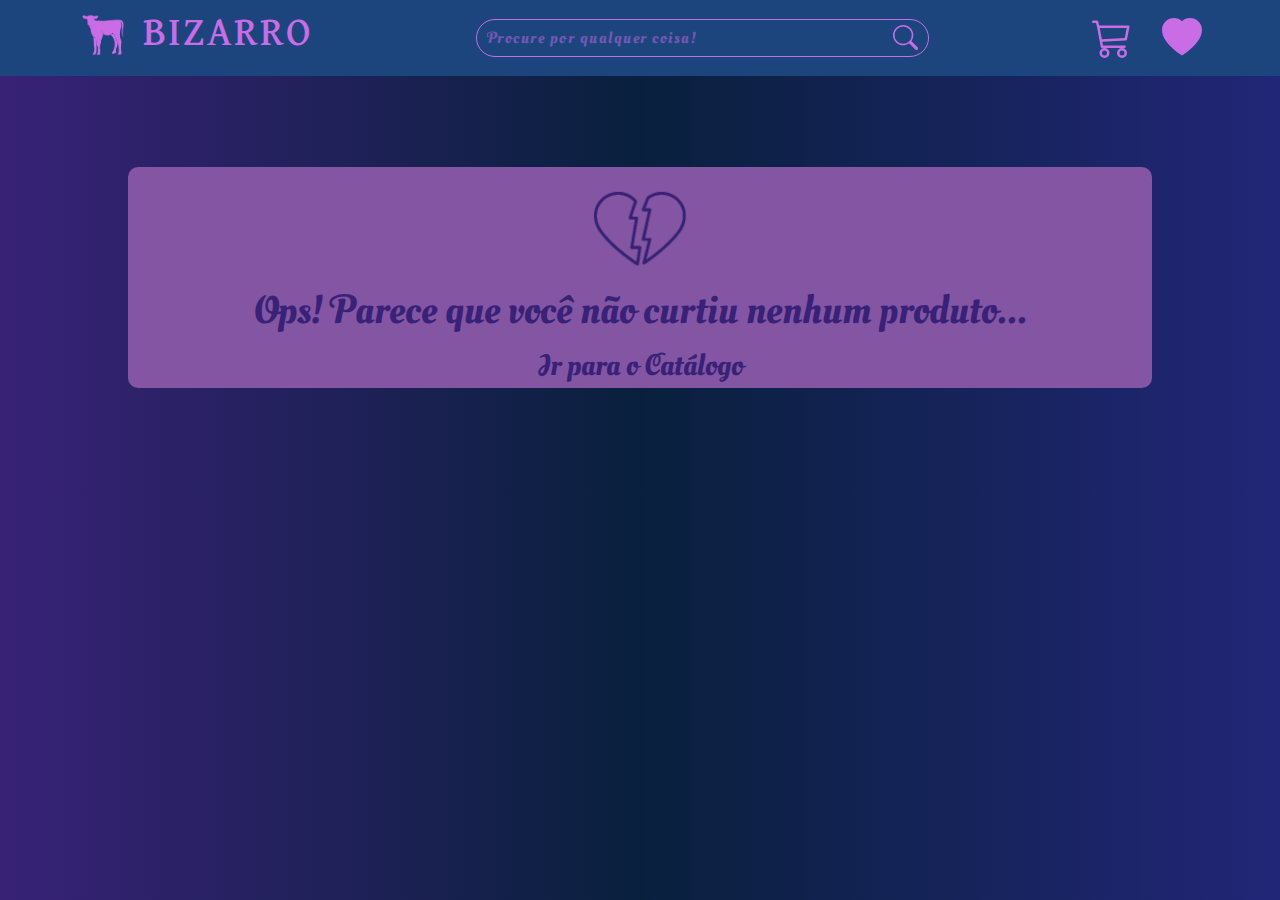
<file: curtidos.html>
<!DOCTYPE html>
<html lang="en">
<head>
    <meta charset="UTF-8">
    <meta name="viewport" content="width=device-width, initial-scale=1.0">
    <link rel="preconnect" href="https://fonts.googleapis.com">
    <link rel="preconnect" href="https://fonts.gstatic.com" crossorigin>
    <link href="https://fonts.googleapis.com/css2?family=Oleo+Script+Swash+Caps:wght@400;700&display=swap"
        rel="stylesheet">
    <link rel="preconnect" href="https://fonts.googleapis.com">
    <link rel="preconnect" href="https://fonts.gstatic.com" crossorigin>
    <link
        href="https://fonts.googleapis.com/css2?family=Aboreto&family=David+Libre:wght@400;500;700&family=Sofia&display=swap"
        rel="stylesheet">
    <link rel="preconnect" href="https://fonts.googleapis.com">
    <link rel="preconnect" href="https://fonts.gstatic.com" crossorigin>
    <link
        href="https://fonts.googleapis.com/css2?family=Aboreto&family=David+Libre:wght@400;500;700&family=Kablammo&family=Sofia&display=swap"
        rel="stylesheet">
    <link href="https://cdn.jsdelivr.net/npm/bootstrap@5.3.3/dist/css/bootstrap.min.css" rel="stylesheet"
        integrity="sha384-QWTKZyjpPEjISv5WaRU9OFeRpok6YctnYmDr5pNlyT2bRjXh0JMhjY6hW+ALEwIH" crossorigin="anonymous">
    <link rel="preconnect" href="https://fonts.googleapis.com">
    <link rel="preconnect" href="https://fonts.gstatic.com" crossorigin>
    <link href="https://fonts.googleapis.com/css2?family=Oregano:ital@0;1&display=swap" rel="stylesheet">
    <link rel="stylesheet" href="./style.css">
    <link rel="icon" href="./assets/figure.png">
    <title>Bizarro</title>
</head>
<body>
    <header>
        <a href="./index.html">
            <div id="logo">
                    <img src="./assets/figure.png" id="figura">
                    <h1 id="nome">BIZARRO</h1>
            </div>
        </a>

        <a href="./catalogo.html"><div id="Search">
            <input id="textSearch" type="text" placeholder="Procure por qualquer coisa!">
            <img src="./assets/search.svg" id="lupa">
        </div></a>

        <div id="acesso">
            <a href="./carrinho.html"><img src="./assets/cart3.svg" class="carrinhoECurtidos" id="carrinho"></a>
            <a href="./curtidos.html"><img src="./assets/heart-fill.svg" class="carrinhoECurtidos"></a>
        </div>
    </header>

    <main class="main-carrinho">
        <div id="aviso">
            <img src="./assets/broken.png" alt="" id="img-broken">
            <h1>Ops! Parece que você não curtiu nenhum produto...</h1>
            <a href="./catalogo.html">Ir para o Catálogo</a>
        </div>

        <ul class="like-list" id="lista-produtos-curtidos">
           
        </ul>

    </main>
    <script src="./script.js"></script>
    <script src="./script-curtidos.js"></script>
</body>
</html>
</file>
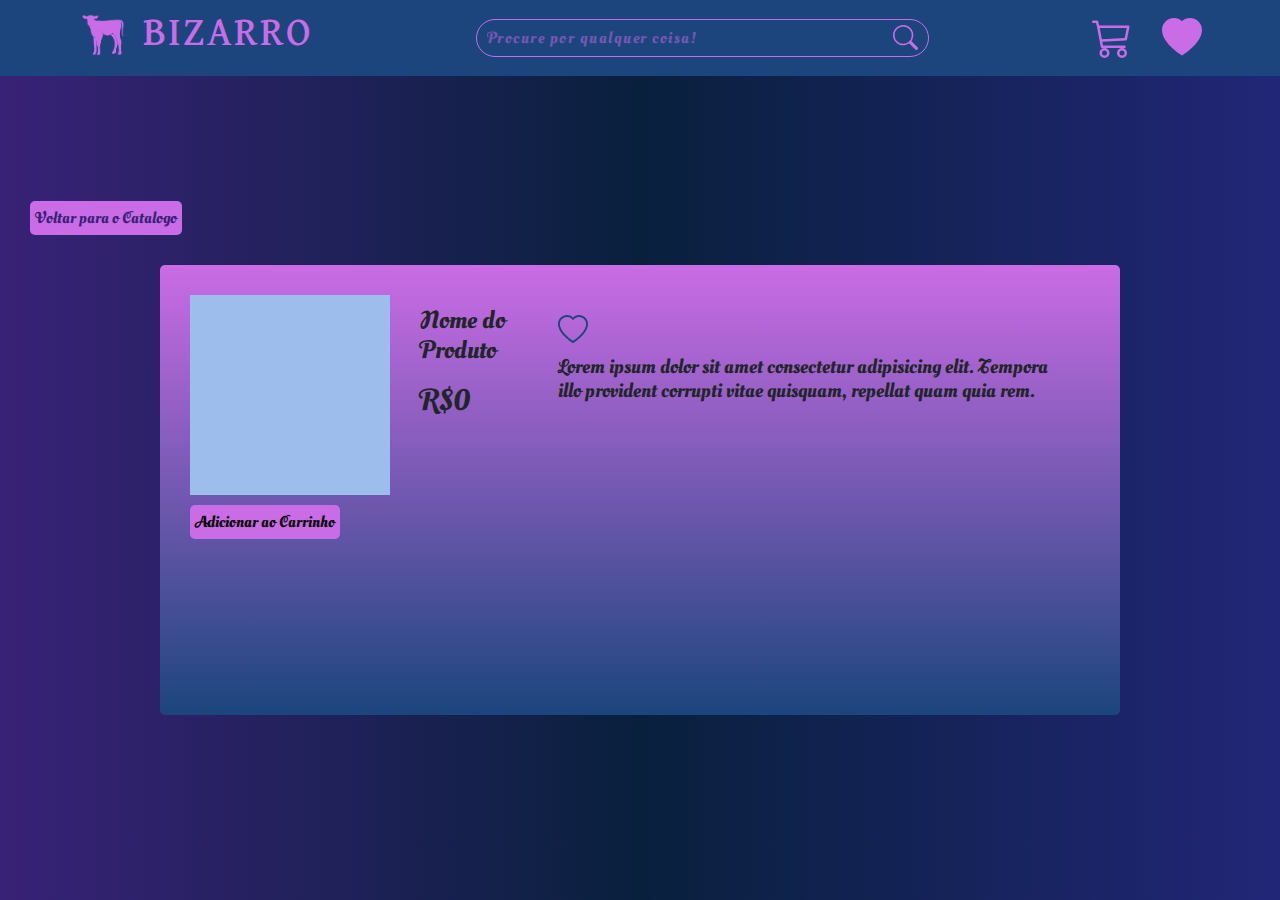
<file: produto.html>
<!DOCTYPE html>
<html lang="en">

<head>
    <meta charset="UTF-8">
    <meta name="viewport" content="width=device-width, initial-scale=1.0">
    <link rel="preconnect" href="https://fonts.googleapis.com">
    <link rel="preconnect" href="https://fonts.gstatic.com" crossorigin>
    <link href="https://fonts.googleapis.com/css2?family=Oleo+Script+Swash+Caps:wght@400;700&display=swap"
        rel="stylesheet">
    <link rel="preconnect" href="https://fonts.googleapis.com">
    <link rel="preconnect" href="https://fonts.gstatic.com" crossorigin>
    <link
        href="https://fonts.googleapis.com/css2?family=Aboreto&family=David+Libre:wght@400;500;700&family=Sofia&display=swap"
        rel="stylesheet">
    <link rel="preconnect" href="https://fonts.googleapis.com">
    <link rel="preconnect" href="https://fonts.gstatic.com" crossorigin>
    <link
        href="https://fonts.googleapis.com/css2?family=Aboreto&family=David+Libre:wght@400;500;700&family=Kablammo&family=Sofia&display=swap"
        rel="stylesheet">
    <link href="https://cdn.jsdelivr.net/npm/bootstrap@5.3.3/dist/css/bootstrap.min.css" rel="stylesheet"
        integrity="sha384-QWTKZyjpPEjISv5WaRU9OFeRpok6YctnYmDr5pNlyT2bRjXh0JMhjY6hW+ALEwIH" crossorigin="anonymous">
    <link rel="preconnect" href="https://fonts.googleapis.com">
    <link rel="preconnect" href="https://fonts.gstatic.com" crossorigin>
    <link href="https://fonts.googleapis.com/css2?family=Oregano:ital@0;1&display=swap" rel="stylesheet">
    <link rel="stylesheet" href="./style.css">
    <link rel="icon" href="./assets/figure.png">
    <title>Bizarro</title>
</head>

<body>
    <header>
        <a href="./index.html">
            <div id="logo">
                    <img src="./assets/figure.png" id="figura">
                    <h1 id="nome">BIZARRO</h1>
            </div>
        </a>

        <a href="./catalogo.html"><div id="Search">
            <input id="textSearch" type="text" placeholder="Procure por qualquer coisa!">
            <img src="./assets/search.svg" id="lupa">
        </div></a>

        <div id="acesso">
            <a href="./carrinho.html"><img src="./assets/cart3.svg" class="carrinhoECurtidos" id="carrinho"></a>
            <a href="./curtidos.html"><img src="./assets/heart-fill.svg" class="carrinhoECurtidos"></a>
        </div>
    </header>

    <main class="main-produto">
        <a href="./catalogo.html" id="ir-catalogo">Voltar para o Catalogo</a>
        <div class="containerProduto">
            <div class="produtoBase">
                <img src="./produtos/base produto.png" alt="foto-produto" id="img-produto">
                <a href="./carrinho.html"><button id="add-carrinho">Adicionar ao Carrinho</button></a>
            </div>
            <div class="produtoNome">
                <h2 id="nome-produto">Nome do Produto</h2>
                <h1 id="valor-produto">R$0</h1>
            </div>
            
            <div class="produtoDesc">
                <a href="./curtidos.html"><button id="add-curtidos"><img src="./assets/heart.svg" alt="gosto"></button></a>
                <h3 id="descricao">Lorem ipsum dolor sit amet consectetur adipisicing elit. Tempora illo provident corrupti vitae quisquam, repellat quam quia rem.</h3>
            </div>
        </div>
    </main>

    <script src="./script-produto.js"></script>
</body>

</html>
</file>
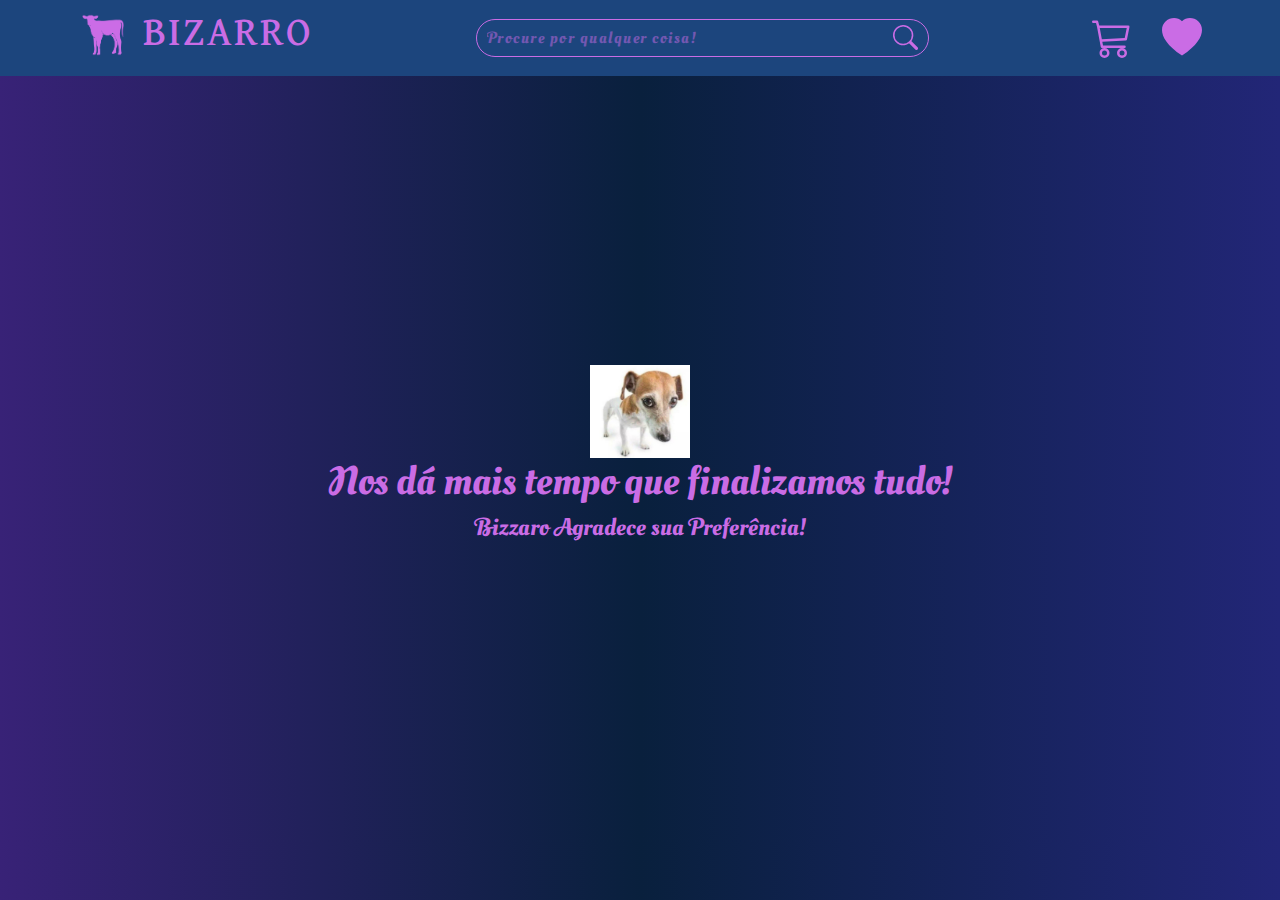
<file: socorro.html>
<!DOCTYPE html>
<html lang="en">
<head>
    <meta charset="UTF-8">
    <meta name="viewport" content="width=device-width, initial-scale=1.0">
    <link rel="preconnect" href="https://fonts.googleapis.com">
    <link rel="preconnect" href="https://fonts.gstatic.com" crossorigin>
    <link href="https://fonts.googleapis.com/css2?family=Oleo+Script+Swash+Caps:wght@400;700&display=swap"
        rel="stylesheet">
    <link rel="preconnect" href="https://fonts.googleapis.com">
    <link rel="preconnect" href="https://fonts.gstatic.com" crossorigin>
    <link
        href="https://fonts.googleapis.com/css2?family=Aboreto&family=David+Libre:wght@400;500;700&family=Sofia&display=swap"
        rel="stylesheet">
    <link rel="preconnect" href="https://fonts.googleapis.com">
    <link rel="preconnect" href="https://fonts.gstatic.com" crossorigin>
    <link
        href="https://fonts.googleapis.com/css2?family=Aboreto&family=David+Libre:wght@400;500;700&family=Kablammo&family=Sofia&display=swap"
        rel="stylesheet">
    <link href="https://cdn.jsdelivr.net/npm/bootstrap@5.3.3/dist/css/bootstrap.min.css" rel="stylesheet"
        integrity="sha384-QWTKZyjpPEjISv5WaRU9OFeRpok6YctnYmDr5pNlyT2bRjXh0JMhjY6hW+ALEwIH" crossorigin="anonymous">
    <link rel="preconnect" href="https://fonts.googleapis.com">
    <link rel="preconnect" href="https://fonts.gstatic.com" crossorigin>
    <link href="https://fonts.googleapis.com/css2?family=Oregano:ital@0;1&display=swap" rel="stylesheet">
    <link rel="stylesheet" href="style.css">
    <link rel="icon" href="./assets/figure.png">
    <title>Bizarro</title>
</head>
<body>
    <header>
        <a href="./index.html">
            <div id="logo">
                    <img src="./assets/figure.png" id="figura">
                    <h1 id="nome">BIZARRO</h1>
            </div>
        </a>

        <a href="./catalogo.html"><div id="Search">
            <input id="textSearch" type="text" placeholder="Procure por qualquer coisa!">
            <img src="./assets/search.svg" id="lupa">
        </div></a>

        <div id="acesso">
            <a href="./carrinho.html"><img src="./assets/cart3.svg" class="carrinhoECurtidos" id="carrinho"></a>
            <a href="./curtidos.html"><img src="./assets/heart-fill.svg" class="carrinhoECurtidos"></a>
        </div>
    </header>

    <main>
        <div id="agradecimento">
            <img src="./assets/pidao.jpg" alt="" id="img-compra">
            <h1>Nos dá mais tempo que finalizamos tudo!</h1>
            <h4>Bizzaro Agradece sua Preferência!</h4>
        </div>  
    </main>
</body>
</html>
</file>
<file: style.css>
/* GERAL */
 
*{
    margin: 0;
    padding: 0;
    font-family: "Sedgwick Ave Display", cursive;
    font-family: "Oleo Script Swash Caps", system-ui;
}
 
body{
    background-image: linear-gradient(to right, #382277,#09203D,#222677);
    background-attachment: repeat;
}
 
/* HEADER */
 
header{
    display: flex;
    justify-content: space-around;
    align-items: center;
    background-color: #1C457D;
    gap: 6px;
    height: 2cm;
    border: none;
}
 
#figura{
    width: 50px;
    height: 50px;
}
 
input{
    color: #a458b9;
}
 
#logo{
    display: flex;
    flex-direction: row;
    gap: 15px;
}
 
#nome{
    font-family: "David Libre", serif;
    font-size: 40px;
    letter-spacing: 2px;
    color: #CA6CE5;
}
 
a{
    text-decoration: none;
}
 
#Search{
    display: flex;
    background-color: transparent;
    height: 1cm;
    width: 12cm;
    border-radius: 50px;
    border: 1px solid #CA6CE5;
    align-items: center;
    padding: 10px;
}
 
::placeholder{
    color: #CA6CE5;
    opacity: 50%;
}
 
#textSearch{
    outline: none;
    border: none;
    background-color: transparent;
    width: 15cm;
    letter-spacing: 1.5px;
}
 
#lupa{
    height: 25px;
}
 
#acesso{
    display: flex;
    gap: 30px;
}
 
.carrinhoECurtidos{
    height: 40px;
    z-index: 2;
    cursor: pointer;
}
 
/* INDEX */
 
#promocao{
    display: flex;
    justify-content: space-between;
}
 
#containerPromocao{
    letter-spacing: 1px;
    margin: 120px auto;
    text-align: center;
}
 
#titulo{
    color: #CA6CE5;
    font-size: 60px;
}
 
#texto{
    color: #a458b9;
    font-size: 50px;
}
#texto i{
    font-family: "Kablammo", system-ui;
    color: #7f3693;
}
#imgPromocao{
    height: 15cm;
    mask-image: linear-gradient(to top, transparent 15%, #382277);
}
 
#info{
    display: flex;
    justify-content: space-around;
}
 
/* DESCONTO */
 
.carousel-control-next, .carousel-control-prev {
    height: 80vh;
    margin-top: 10vh;
}
 
#fundo{
    background-image: url(./assets/fundo.jpeg);
    height: 15cm;
    width: 100%;
    mask-image: linear-gradient(to top, transparent 15%, #382277);
    background-size: cover;
    background-position: 0px -140px;
    filter: brightness(40%);
    justify-content: flex-start;
    position: absolute;
}
 
#containerDesconto{
    height: 15cm;
    display: flex;
    flex-direction: column;
    align-items: center;
    justify-content: center;
 
}
 
#tituloDesconto{
    color: #CA6CE5;
    font-size: 60px;
    position: relative;
    margin-top: 10px;
    margin-left: 100px;
}
 
#subDesconto{
    color: #9f4fb5;
    font-size: 35px;
    margin-top: 10px;
    position: relative;
    margin-left: 100px;
}
 
.produto h1{
    font-size: 22px;
    color: rgb(33, 33, 34);
    overflow:hidden;
    white-space: nowrap;
    text-overflow: ellipsis;
}
 
.ProDes{
    display: flex;
    gap: 50px;
    list-style-type: none;
    position: relative;
}
 
.ProdutosDesc{
    flex-direction: column;
    gap: 4px;
    height: 300px;
    width: 225px;
}
 
.precos{
    display: flex;
    color: black;
}
 
.precos h6{
    color: rgb(66, 49, 77);
}
 
.produtoCarrinhoCurtidos{
    margin-top: 10px;
    display: flex;
    gap: 10px;
    flex-direction: row-reverse;
}
 
.dados:hover{
    outline: solid #CA6CE5;
 
}
 
.dados{
    background-color: #1C457D;
    display: flex;
    justify-content: center;
    align-items: center;
    flex-direction: column;
    border-radius: 50px;
    height: 10cm;
    width: 7cm;
}
 
.dados p{
    color: #CA6CE5;
    font-size: 20px;
    margin-top: 25px;
}
 
#produtosHoje{
    display: flex;
    gap: 15px;
    margin-top: 45px;
    margin-left: 40px;
}
 
#produtosHoje h1{
    color: #CA6CE5;
}
 
#botaoCatalogo{
    background-color: transparent;
    border: none;
}
 
#lista{
    height: 5px;
    margin-top: 40px;
    display: flex;
    justify-content: space-between;
    list-style-type: none;
 
}
 
.produto{
    padding: 20px;
    height: 400px;
    width: 300px;
    background-image: linear-gradient(to bottom, #1C457D, #CA6CE5);
    border-radius: 10px;
}
 
.produtoImg{
    height: 200px;
}
 
 
.produto p{
    font-family: "Oregano", cursive;
    font-size: 22px;
    color: black;
    overflow:hidden;
    white-space: nowrap;
    text-overflow: ellipsis;
   
}
 
.produto:hover{
    border: 1px solid #CA6CE5;
}
 
/* CATÁLOGO */
 
#title {
    display: flex;
    flex-direction: column;
    justify-content: center;
    align-items: center;
}
 
#catalogoTitulo{
    font-size: 50px;
    color: #a458b9;
    letter-spacing: 1.5px;
    text-align: center;
    margin-top: 50px;
}
 
#linhaCatalogo{
    color: #CA6CE5;
    width: 75vw;
    display: flex;
    justify-content: center;
}
 
#listaCatalogo{
    display: flex;
    flex-wrap: wrap;
    list-style-type: none;
    justify-content: center;
    gap: 50px;
    margin-top: 50px;
}
 
.produtoCatalogo{
    flex-direction: column;
    height: 300px;
    width: 225px;
}
 
.imgCatalogo{
    height: 145px;
}
 
/* CARRINHO */
 
#aviso {
    background-color: #8455a3;
    margin: 5%;
    width: 80vw;
    display: flex;
    flex-direction: column;
    align-items: center !important;
    border-radius: 10px;
    justify-content: center;
}
 
#aviso a {
    color: #382277;
    font-size: 30px;
    transition: color 0.3s ease;
}
 
#aviso a:hover {
    color: #523693;
}
 
#aviso h1 {
    color:#382277;
}
 
#lista-produtos-carrinho{
    display: flex;
    flex-wrap: wrap;
    list-style-type: none;
    justify-content: center;
    gap: 50px;
}
 
#finalizar{
    display: none;
    align-items: center;
    position: fixed;
    z-index: 1;
    left: 0;
    top: 0;
    height: 100%;
    width: 100%;
    overflow: auto;    
    border-radius: 10px;
    background-color: rgba(0,0,0,0.4);
}
 
#final-content{
    width: 30vw;  
    height: 500px;
    overflow-y: auto;
    overflow-x: hidden;
    display: flex;
    flex-direction: column;
    align-items: flex-start;
    gap: 10px;
    background-image: linear-gradient(to bottom, #1C457D, #CA6CE5);
    margin: 15% auto;
    padding: 20px;
    border-radius: 5px;
}
 
#lista-final{
    list-style-type: none;
    display: flex;
    flex-direction: column;
    width: 25vw;
}
 
#total{
    color: #09203D;
}
 
.produtoFinal{
    display: flex;
    justify-content: space-between;
    align-items: center;
    text-decoration: none;
    padding: 6px;
    color: #09203D;
 
}
 
.produtoFinal:hover{
    border:#CA6CE5 solid 2px;
    border-radius: 10px;
}
 
#btnFinalizar{
    height: 60px;
    width: 200px;
    text-align: center;
    border-radius: 10px;
    border: none;
    background-color: #CA6CE5;
    font-size: 20px;
    transition: 0.3s;
    display: flex;
    align-items: center;
    justify-content: center;
    color: #382277;
}
 
#imgFinal{
    width: 40px;
}
 
#closeModal {
    color: #CA6CE5;
    width: 40px;
    cursor: pointer;
}
 
.main-carrinho{
    display: flex;
    flex-direction: column;
    align-items: center;
    padding: 30px;
}
 
#buyBtn{
    background-color: #CA6CE5;
    color: #382277;
    padding: 5px;
    border-radius: 5px;
}
 
/* CURTIDOS */
 
#lista-produtos-curtidos{
    display: flex;
    flex-wrap: wrap;
    list-style-type: none;
    justify-content: center;
    gap: 50px;
}
 
#img-broken{
    width: 120px;
}
 
/* PRODUTO */
 
.main-produto {
    display: flex;
    flex-direction: column;
    justify-content: center;
    align-items: center;
    gap: 30px;
    height: 85vh;
}
 
.containerProduto {
    background-image: linear-gradient(#CA6CE5, #1C457D);
    padding: 20px;
    display: flex;
    width: 75vw;
    height: 50vh;
    border-radius: 5px;
}
 
.produtoBase {
    display: flex;
    flex-direction: column;
    padding: 10px;
    gap: 10px;
}
 
.produtoBase img {
    width: 200px;
    height: 200px;
}
 
.produtoBase button {
    padding: 5px;
    border-radius: 5px;
    border: none;
    background-color: #CA6CE5;
    font-size: 16px;
    transition: 0.3s;
}
 
.produtoBase button:hover {
    font-size: 17px;
}
 
.produtoBase a {
    color: #222677;
}
 
.produtoNome {
    display: flex;
    flex-direction: column;
    padding: 20px;
    gap: 10px;
}
 
.produtoNome h2 {
    font-size: 25px;
}
 
.produtoNome h1 {
    font-size: 30px;
}
 
.produtoDesc {
    display: flex;
    flex-direction: column;
    padding: 30px;
    gap: 10px;
}
 
.produtoDesc h3 {
    font-size: 20px;
}
 
.produtoDesc img {
    width: 30px;
    height: 30px;
}
 
.produtoDesc button {
    background: none;
    border: none;
    display: flex;
    justify-content: end;
}
 
#ir-catalogo{
    background-color: #CA6CE5;
    color: #382277;
    padding: 5px;
    border-radius: 5px;
    align-self: flex-start;
    margin-left: 30px;
}
 
/* COMPRA */
 
#agradecimento{
    display: flex;
    flex-direction: column;
    justify-content: center;
    align-items: center;
    color: #CA6CE5;
    height: 85vh;
}
 
#img-compra{
    width: 100px;
}
 
/*CADASTRO */
 
.infoUser{
    display: flex;
    flex-direction: column;
    justify-content: center;
    align-items: center;
    margin-top: 40px;
   
}
.cadastro{
    background-color: #7f3693;
    border-radius: 50px;
    height: 12cm;
    width: 20cm;
}
.dado{
    display: flex;
    gap: 10px;
    margin-top: 15px;
    margin-left: 15px;
}
 
.dado p{
    font-size: 20px;
}
 
.dado input{
    color: #09203D;
    font-size: 15px;
    font-family: Arial, Helvetica, sans-serif;
}
 
.userDados{
    background-color: transparent;
    height: 1cm;
    width: 10cm;
    border-radius: 50px;
    border: 1px solid #09203D;
    padding: 10px;
}
 
.cadastrarButton{
    display: flex;
    -ms-flex-item-align: center;
    justify-content: center;
}
 
#cadastrar{
    background-color: transparent;
    color: #382277;
    font-size: 25px;
    height: 1cm;
    width: 5cm;
    border: 2px solid #382277;
    margin-top: 20px;
}
 
#cadastrar:active {
    background-color: #5b2d71;
    transform: scale(0.98);  
}
 
#loginMessage{
    color: #7f3693;
    font-size: 20px;
}
</file>
